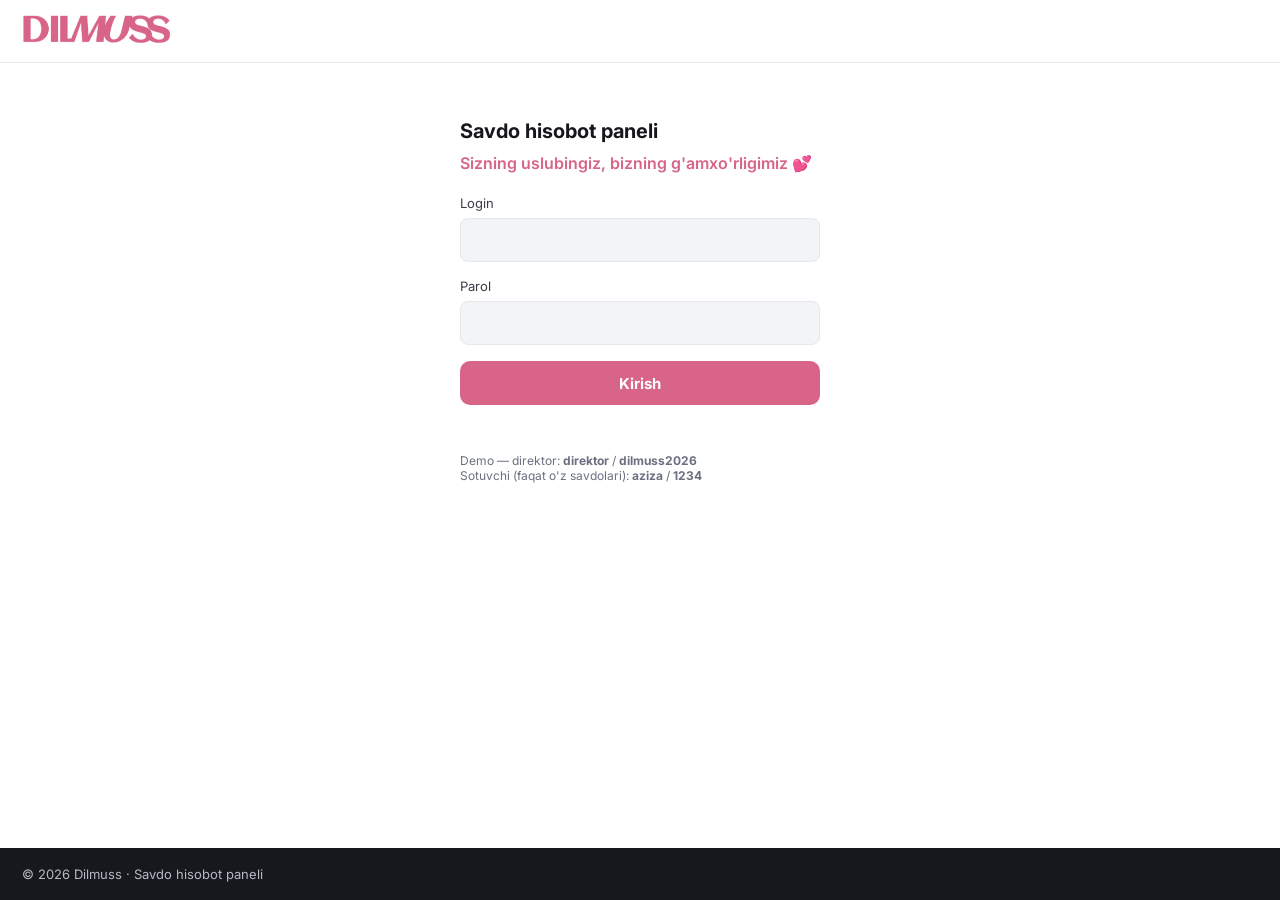
<file: index.html>
<!doctype html>
<html lang="uz">
<head>
  <meta charset="utf-8">
  <meta name="viewport" content="width=device-width, initial-scale=1">
  <meta name="robots" content="noindex, nofollow">
  <title>Dilmuss — kirish</title>
  <link rel="preconnect" href="https://fonts.googleapis.com">
  <link href="https://fonts.googleapis.com/css2?family=Inter:wght@400;500;600;700;800;900&display=swap" rel="stylesheet">
  <link rel="stylesheet" href="style.css">
  <link rel="stylesheet" href="dilmuss.css">
  <script src="app.js"></script>
</head>
<body>
  <header class="topbar">
    <a href="index.html" class="logo"><img class="brand-logo" src="logo.png" alt="Dilmuss"></a>
  </header>

  <main class="login-wrap">
    <form class="login-box" id="loginForm" autocomplete="on">
      <h1>Savdo hisobot paneli</h1>
      <p style="color:var(--orange);font-weight:600;margin:-14px 0 22px">Sizning uslubingiz, bizning g'amxo'rligimiz 💕</p>
      <div class="field">
        <label for="login">Login</label>
        <input id="login" name="login" type="text" required autocomplete="username">
      </div>
      <div class="field">
        <label for="password">Parol</label>
        <input id="password" name="password" type="password" required autocomplete="current-password">
      </div>
      <button class="btn btn-block" type="submit">Kirish</button>
      <div class="error" id="error"></div>
      <p class="hint">
        Demo — direktor: <b>direktor</b> / <b>dilmuss2026</b><br>
        Sotuvchi (faqat o'z savdolari): <b>aziza</b> / <b>1234</b>
      </p>
    </form>
  </main>

  <footer class="footer" id="foot"></footer>

  <script>
    document.getElementById("foot").textContent = `© ${new Date().getFullYear()} Dilmuss · Savdo hisobot paneli`;
    if (Auth.isLoggedIn()) location.replace("dashboard.html");
    document.getElementById("loginForm").addEventListener("submit", (e) => {
      e.preventDefault();
      const ok = Auth.login(document.getElementById("login").value.trim(), document.getElementById("password").value);
      if (ok) location.href = "dashboard.html";
      else document.getElementById("error").textContent = "Login yoki parol noto'g'ri";
    });
  </script>
</body>
</html>
</file>
<file: style.css>
:root {
  --orange: #ff6b00;
  --orange-dark: #e55f00;
  --orange-soft: #fff1e6;
  --bg: #f7f7f8;
  --card: #ffffff;
  --text: #16171c;
  --muted: #6b7080;
  --border: #e6e8ef;
  --input: #f3f4f6;
  --dark: #17181d;
  --green: #16a34a;
  --red: #dc2626;
  --radius: 14px;
}

* { box-sizing: border-box; margin: 0; padding: 0; }

body {
  font-family: "Inter", system-ui, -apple-system, "Segoe UI", sans-serif;
  background: var(--bg);
  color: var(--text);
  min-height: 100vh;
  display: flex;
  flex-direction: column;
}
a { color: inherit; text-decoration: none; }
button { font-family: inherit; cursor: pointer; }

/* ---------- Logo ---------- */
.logo { display: inline-flex; flex-direction: column; line-height: 1; }
.logo-text { font-weight: 900; font-size: 24px; letter-spacing: 1px; color: var(--dark); }
.logo-text span { color: var(--orange); }
.logo-sub {
  margin-top: 3px; font-size: 7px; font-weight: 700; letter-spacing: 1.5px;
  color: #fff; background: var(--orange); padding: 2px 6px; border-radius: 2px;
  text-transform: uppercase; align-self: flex-start;
}

/* ---------- Login ---------- */
.topbar { background: #fff; border-bottom: 1px solid var(--border); padding: 14px 22px; }
.footer { background: var(--dark); color: #b6b9c4; font-size: 13px; padding: 18px 22px; margin-top: auto; }
.login-wrap { flex: 1; display: flex; justify-content: center; padding: 56px 16px; background: #fff; }
.login-box { width: 100%; max-width: 360px; }
.login-box h1 { font-size: 20px; margin-bottom: 24px; }
.field { margin-bottom: 16px; }
.field label { display: block; font-size: 13px; color: #3a3d48; margin-bottom: 7px; }
.field input {
  width: 100%; height: 44px; border: 1px solid var(--border); background: var(--input);
  border-radius: 8px; padding: 0 12px; font-size: 15px; outline: none; transition: .15s;
}
.field input:focus { border-color: var(--orange); background: #fff; box-shadow: 0 0 0 3px var(--orange-soft); }
.error { color: var(--red); font-size: 13px; margin-top: 12px; min-height: 18px; }
.hint { margin-top: 18px; font-size: 12px; color: var(--muted); }

/* ---------- Buttons ---------- */
.btn {
  height: 44px; border: 0; border-radius: 10px; background: var(--orange); color: #fff;
  font-weight: 700; font-size: 15px; padding: 0 18px; transition: .15s;
}
.btn:hover { background: var(--orange-dark); }
.btn-block { width: 100%; }
.chip {
  height: 42px; padding: 0 15px; border-radius: 10px; border: 1px solid var(--border);
  background: var(--input); color: var(--text); font-size: 15px; font-weight: 500; transition: .12s;
}
.chip:hover { background: #e9eaee; }
.chip.active { background: var(--orange); border-color: var(--orange); color: #fff; font-weight: 700; }
.chip.sm { height: 38px; font-size: 14px; }
input[type="date"] {
  height: 42px; border: 1px solid var(--border); background: var(--input); border-radius: 10px;
  padding: 0 12px; font-family: inherit; font-size: 15px; color: var(--text);
}

/* ---------- Layout ---------- */
.layout { flex: 1; display: flex; }
.sidebar {
  width: 268px; flex-shrink: 0; background: #fff; border-right: 1px solid var(--border);
  padding: 20px 4px 16px; position: sticky; top: 0; height: 100vh; overflow-y: auto;
  display: flex; flex-direction: column;
}
.side-logo { margin: 0 16px 22px; }
.nav-title { font-size: 12px; letter-spacing: 1.6px; text-transform: uppercase; color: #8b8f9c; margin: 10px 16px 8px; }
.nav { margin-bottom: 12px; }
.nav a {
  display: flex; align-items: center; gap: 14px; padding: 12px 18px; border-radius: 10px; margin: 0 4px 2px;
  color: #2b2e38; font-size: 17px;
}
.nav a i { font-style: normal; width: 18px; text-align: center; font-size: 15px; color: #555a68; }
.nav a:hover { background: var(--input); }
.nav a.active { background: var(--orange); color: #fff; font-weight: 700; }
.nav a.active i { color: #fff; }
.side-foot { margin-top: auto; padding: 12px 16px 0; font-size: 13px; color: #8b8f9c; line-height: 1.6; }

.content { flex: 1; min-width: 0; padding: 24px 28px 40px; }
.page-head { display: flex; justify-content: space-between; align-items: flex-start; gap: 16px; flex-wrap: wrap; margin-bottom: 18px; }
.page-head h1 { font-size: 32px; letter-spacing: -.5px; }
.page-head p { color: #4a4e5a; font-size: 16px; margin-top: 6px; }
.head-actions { display: flex; align-items: center; gap: 10px; flex-wrap: wrap; }
.updated { font-size: 13px; color: var(--muted); }

.mobile-bar { display: none; align-items: center; gap: 12px; margin-bottom: 16px; }
.menu-btn { background: none; border: 0; padding: 4px; }
.backdrop { display: none; }

/* ---------- Cards ---------- */
.card { background: var(--card); border: 1px solid var(--border); border-radius: var(--radius); padding: 20px 22px; margin-bottom: 14px; }
.filter-row { display: flex; align-items: center; gap: 10px; flex-wrap: wrap; }
.filter-row .lbl { color: var(--muted); font-size: 15px; margin-right: 2px; }
.filter-row .sep { color: #b8bbc6; }
.range-text { color: var(--muted); font-size: 14px; margin-top: 12px; }
.mode-desc { color: #3a3d48; font-size: 15px; }

.sec-head { display: flex; align-items: baseline; gap: 14px; flex-wrap: wrap; margin: 30px 0 14px; }
.sec-head h2 { font-size: 20px; }
.sec-head span { color: var(--muted); font-size: 15px; }
.sub-head { display: flex; align-items: baseline; gap: 14px; flex-wrap: wrap; margin-bottom: 12px; }
.sub-head h3 { font-size: 19px; }
.sub-head span { color: var(--muted); font-size: 15px; }

.kpis { display: grid; grid-template-columns: repeat(4, 1fr); gap: 14px; margin-bottom: 14px; }
.kpis .card { margin: 0; min-height: 146px; }
.kpi .label { font-size: 15px; color: #3a3d48; }
.kpi .value { font-size: clamp(22px, 2.1vw, 32px); white-space: nowrap; font-weight: 800; margin: 10px 0 8px; letter-spacing: -.5px; font-variant-numeric: tabular-nums; }
.kpi .value.neg { color: var(--red); }
.kpi .value.pos { color: var(--green); }
.kpi .sub { font-size: 14px; color: var(--muted); }

.progress-row { display: grid; grid-template-columns: 240px 1fr 90px; align-items: center; gap: 12px; margin-bottom: 10px; font-size: 16px; }
.progress-row .track { height: 30px; background: var(--input); border-radius: 6px; overflow: hidden; }
.progress-row .fill { height: 100%; border-radius: 6px; transition: width .4s; }
.progress-row b { text-align: right; }
.note { color: var(--muted); font-size: 15px; line-height: 1.6; margin-top: 14px; }

/* ---------- Tables ---------- */
.table-wrap { overflow-x: auto; }
table { width: 100%; border-collapse: collapse; font-size: 16px; }
th {
  text-align: left; color: #6b7080; font-weight: 600; font-size: 13px; text-transform: uppercase;
  letter-spacing: .8px; padding: 10px 12px; border-bottom: 1px solid var(--border); white-space: nowrap;
}
td { padding: 11px 12px; border-bottom: 1px solid var(--border); white-space: nowrap; font-variant-numeric: tabular-nums; }
tr:last-child td { border-bottom: 0; }
td.num, th.num { text-align: right; }
td.pos { color: var(--green); }
td.neg { color: var(--red); }
.hint-i { color: var(--muted); font-weight: 400; }

/* ---------- Charts ---------- */
.grid-2b { display: grid; grid-template-columns: 1fr 1fr; gap: 14px 14px; }
.chart-box { position: relative; height: 240px; }
.tip {
  position: fixed; z-index: 50; pointer-events: none; opacity: 0; transition: opacity .1s;
  background: #111214; color: #fff; border-radius: 10px; padding: 12px 14px; font-size: 15px; line-height: 1.55; min-width: 150px;
}
.tip .tt { color: #ff8a33; font-weight: 700; }
.tip .tp { color: #4ade80; font-weight: 700; }
.tip .tn { color: #ff8a33; font-weight: 700; }

.empty { color: var(--muted); padding: 40px; text-align: center; }

/* ---------- Responsive ---------- */
@media (max-width: 1100px) { .kpis { grid-template-columns: repeat(2, 1fr); } }
@media (max-width: 960px) {
  .grid-2b { grid-template-columns: 1fr; }
  .sidebar { position: fixed; left: 0; z-index: 30; transform: translateX(-100%); transition: transform .2s; }
  .sidebar.open { transform: none; }
  .backdrop.show { display: block; position: fixed; inset: 0; background: rgba(0,0,0,.3); z-index: 25; }
  .mobile-bar { display: flex; }
}
@media (max-width: 600px) {
  .content { padding: 16px; }
  .kpis { grid-template-columns: 1fr; }
  .kpis .card { min-height: 0; }
  .kpi .value { font-size: 26px; }
  .page-head h1 { font-size: 26px; }
  .progress-row { grid-template-columns: 1fr 60px; }
  .progress-row .track { grid-column: 1 / -1; grid-row: 2; }
  .card { padding: 16px; }
}

/* grid ichidagi keng jadval sahifani kengaytirmasin */
.grid-2b > *, .grid-ch > *, .grid-3-1 > *, .grid-2 > * { min-width: 0; }
</file>
<file: dilmuss.css>
/* Dilmuss brendi: asosiy rang (style.css dagi --orange o'rniga) */
:root {
  --orange: #d86487;
  --orange-dark: #c04d71;
  --orange-soft: #fbebf0;
}

.brand-logo { display: block; height: 30px; width: auto; }
.side-logo .brand-logo { height: 26px; }
.mobile-bar .brand-logo { height: 20px; }

.filter-row select {
  height: 42px; border: 1px solid var(--border); background: var(--input); border-radius: 10px;
  padding: 0 12px; font-family: inherit; font-size: 15px; color: var(--text); max-width: 100%;
}
.filter-row select:disabled { opacity: .7; }

.kpi-grid { display: grid; grid-template-columns: repeat(4, 1fr); gap: 14px; margin-bottom: 14px; }
.kpi-grid .card { margin: 0; }
.delta { font-size: 13px; font-weight: 700; }
.delta.up { color: var(--green); }
.delta.down { color: var(--red); }
.delta small { color: var(--muted); font-weight: 500; }

.grid-3-1 { display: grid; grid-template-columns: 2fr 1fr; gap: 14px; }
.grid-3-1 > .card, .grid-2b > .card { margin: 0; }
.card h3.ct { font-size: 17px; margin-bottom: 14px; display: flex; justify-content: space-between; align-items: baseline; gap: 10px; flex-wrap: wrap; }
.card h3.ct span { font-size: 13px; font-weight: 500; color: var(--muted); }
.chart-box.tall { height: 300px; }

tr.click { cursor: pointer; }
tr.click:hover td { background: #fafafa; }
tr.me td { background: var(--orange-soft); }
.medal { font-size: 18px; }
.rank { color: var(--muted); font-weight: 700; }
.mini-bar { display: inline-block; height: 8px; border-radius: 4px; background: var(--orange); vertical-align: middle; margin-right: 8px; }
.plan-cell { min-width: 150px; }
.plan-track { display: inline-block; width: 80px; height: 8px; background: var(--input); border-radius: 4px; overflow: hidden; vertical-align: middle; margin-right: 8px; }
.plan-track i { display: block; height: 100%; }

.toolbar { display: flex; gap: 10px; flex-wrap: wrap; align-items: center; margin-bottom: 12px; }
.toolbar input[type="search"] {
  flex: 1; min-width: 200px; height: 42px; border: 1px solid var(--border); background: var(--input);
  border-radius: 10px; padding: 0 12px; font-size: 15px; font-family: inherit;
}
.pager { display: flex; gap: 8px; align-items: center; justify-content: flex-end; margin-top: 12px; color: var(--muted); font-size: 14px; }

.drop {
  border: 2px dashed var(--border); border-radius: var(--radius); padding: 36px 16px; text-align: center;
  color: var(--muted); background: #fcfcfd; transition: .15s;
}
.drop.over { border-color: var(--orange); background: var(--orange-soft); }
.drop b { color: var(--text); }
.map-list { display: grid; grid-template-columns: repeat(auto-fill, minmax(220px, 1fr)); gap: 8px; margin-top: 12px; font-size: 14px; }
.map-list div { background: var(--input); border-radius: 8px; padding: 8px 10px; }
.map-list .miss { color: var(--muted); }
.ok-msg { color: var(--green); font-weight: 600; }
.err-msg { color: var(--red); font-weight: 600; }
code { background: var(--input); padding: 2px 6px; border-radius: 4px; font-size: 13px; }

.role-badge { font-size: 12px; font-weight: 700; padding: 4px 10px; border-radius: 20px; background: var(--orange-soft); color: var(--orange); }
.src-badge { font-size: 12px; font-weight: 700; padding: 4px 10px; border-radius: 20px; background: #fff4e0; color: #b45309; }

/* ---------- Ballar va mukofotlar ---------- */
.podium { display: grid; grid-template-columns: 1fr 1.15fr 1fr; gap: 14px; align-items: end; margin-bottom: 14px; }
.podium .card { margin: 0; text-align: center; position: relative; }
.podium .p1 { border: 2px solid #d4a017; padding-top: 28px; padding-bottom: 28px; }
.podium .p2 { border-top: 4px solid #8a94a6; }
.podium .p3 { border-top: 4px solid #b7794a; }
.podium .big-medal { font-size: 40px; line-height: 1; }
.podium .who { font-size: 18px; font-weight: 800; margin-top: 8px; }
.podium .where { color: var(--muted); font-size: 13px; }
.podium .pts { font-size: 28px; font-weight: 800; color: var(--orange); margin: 8px 0 2px; font-variant-numeric: tabular-nums; }
.podium .prize { display: inline-block; margin-top: 8px; font-size: 13px; font-weight: 700; background: #fff7e0; color: #9a6b00; padding: 4px 10px; border-radius: 20px; }
.badge-grid { display: grid; grid-template-columns: repeat(5, 1fr); gap: 14px; margin-bottom: 14px; }
.badge-grid .card { margin: 0; }
.nom-icon { font-size: 30px; }
.nom-title { font-weight: 800; font-size: 16px; margin-top: 6px; }
.nom-desc { color: var(--muted); font-size: 12px; margin-top: 2px; min-height: 30px; }
.nom-who { font-weight: 700; margin-top: 10px; }
.nom-val { color: var(--orange); font-weight: 700; font-size: 14px; }
.lvl { display: inline-flex; align-items: center; gap: 4px; padding: 3px 9px; border-radius: 20px; font-size: 12px; font-weight: 700; color: #fff; white-space: nowrap; }
.chips-sm { display: flex; gap: 4px; flex-wrap: wrap; }
.chips-sm span { font-size: 15px; }
.my-card { display: grid; grid-template-columns: 1.2fr 1fr; gap: 20px; border: 2px solid var(--orange); }
.my-card .big { font-size: 40px; font-weight: 800; color: var(--orange); font-variant-numeric: tabular-nums; }
.breakdown { display: grid; grid-template-columns: 1fr auto; gap: 6px 14px; font-size: 14px; }
.breakdown b { text-align: right; font-variant-numeric: tabular-nums; }
.given { background: #e8f7ee; color: var(--green); border-color: #bfe8cf; }
.rules li { margin: 6px 0 6px 18px; font-size: 15px; }
textarea.tg { width: 100%; min-height: 190px; border: 1px solid var(--border); border-radius: 10px; padding: 12px; font-family: inherit; font-size: 14px; background: var(--input); resize: vertical; }
details summary { cursor: pointer; font-weight: 700; margin: 6px 0; }

@media (max-width: 1100px) {
  .badge-grid { grid-template-columns: repeat(2, 1fr); }
  .my-card { grid-template-columns: 1fr; }
}
@media (max-width: 700px) {
  .podium { grid-template-columns: 1fr; }
  .podium .p1 { order: -1; }
}

@media (max-width: 1100px) {
  .kpi-grid { grid-template-columns: repeat(2, 1fr); }
  .grid-3-1 { grid-template-columns: 1fr; }
}
@media (max-width: 600px) {
  .kpi-grid { grid-template-columns: 1fr 1fr; gap: 10px; }
  .kpi-grid .kpi .value { font-size: 20px; }
}
</file>
